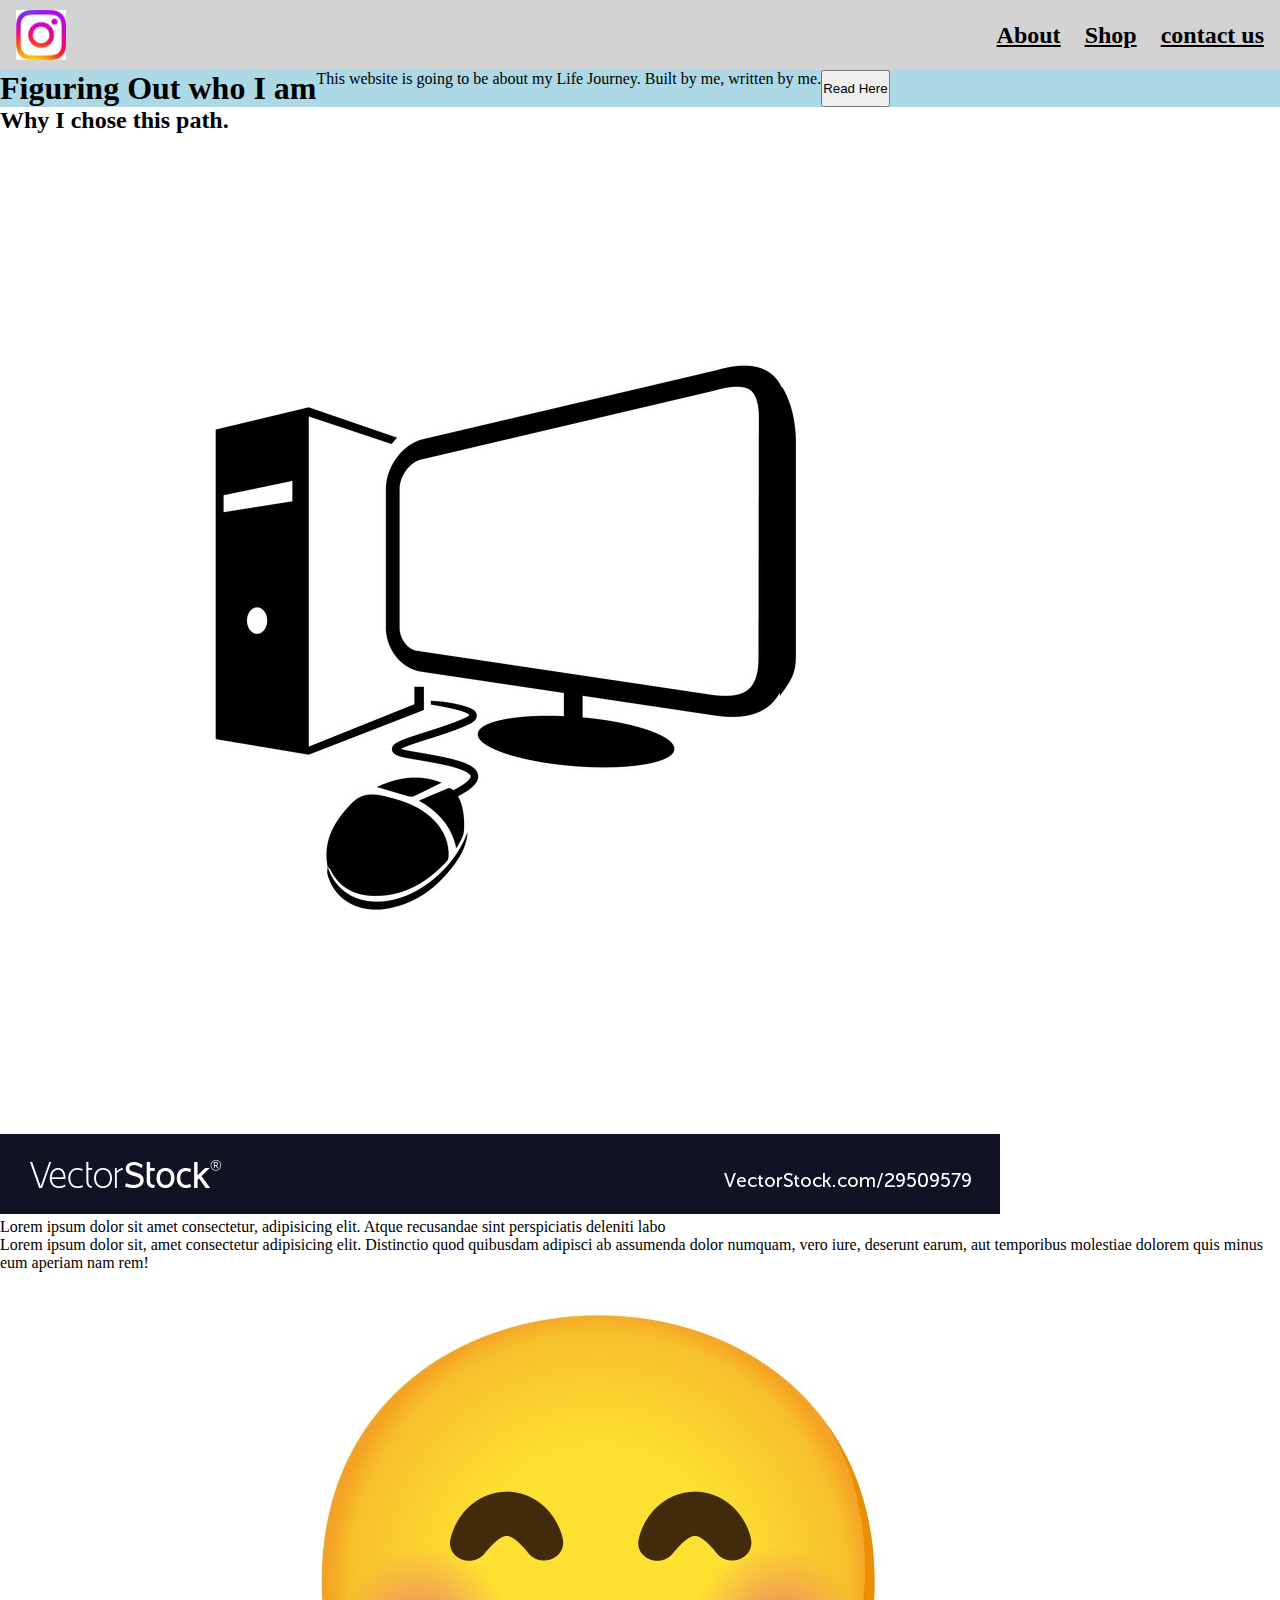
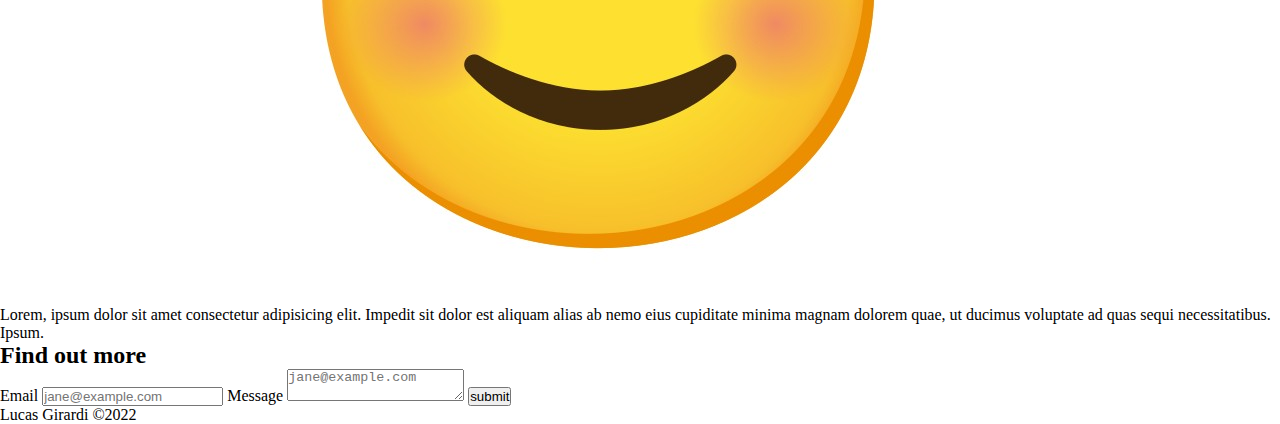
<file: A webstie/index.html>
<!DOCTYPE html>
<html lang="en">
  <head>
    <meta charset="UTF-8" />
    <meta http-equiv="X-UA-Compatible" content="IE=edge" />
    <meta name="viewport" content="width=, initial-scale=1.0" />
    <title>A Life Story</title>
    <link rel="stylesheet" href="/A webstie/style.css" />
  </head>
  <body>
    <section>
      <nav class="nav">
        <img src="../Images/Instagram.jpg" class="logo" alt="Logo" />
        <ul class="List">
          <li><a href="#">About</a></li>
          <li><a href="#">Shop</a></li>
          <li><a href="#">contact us</a></li>
        </ul>
      </nav>

      <header>
        <h1>Figuring Out who I am</h1>
        <p>
          This website is going to be about my Life Journey. Built by me,
          written by me.
        </p>
        <button>Read Here</button>
      </header>
    </section>

    <main>
      <section id="Why Im here">
        <h2>Why I chose this path.</h2>
        <figure class="Figureone">
          <img
            src="../Images/simple-black-color-desktop-computer-logo-icon-vector-29509579.jpg"
            alt="Computer Photo"
          />
        </figure>
        <div>
          <p>
            Lorem ipsum dolor sit amet consectetur, adipisicing elit. Atque
            recusandae sint perspiciatis deleniti labo
          </p>
          <p>
            Lorem ipsum dolor sit, amet consectetur adipisicing elit. Distinctio
            quod quibusdam adipisci ab assumenda dolor numquam, vero iure,
            deserunt earum, aut temporibus molestiae dolorem quis minus eum
            aperiam nam rem!
          </p>
        </div>
      </section>
      <section id="Where I want to be">
        <figure><img src="../Images/smile.jpg" alt="Smile emoji" /></figure>
        <div>
          <p>
            Lorem, ipsum dolor sit amet consectetur adipisicing elit. Impedit
            sit dolor est aliquam alias ab nemo eius cupiditate minima magnam
            dolorem quae, ut ducimus voluptate ad quas sequi necessitatibus.
            Ipsum.
          </p>
        </div>
      </section>
      <section id="more">
        <h2>Find out more</h2>

        <form action=""></form>
        <span>Email</span>
        <input type="text" placeholder="jane@example.com" />
        <span>Message</span>
        <textarea type="text" placeholder="jane@example.com"></textarea>
        <button>submit</button>
      </section>
    </main>
    <footer>Lucas Girardi &copy;2022</footer>
  </body>
</html>
</file>
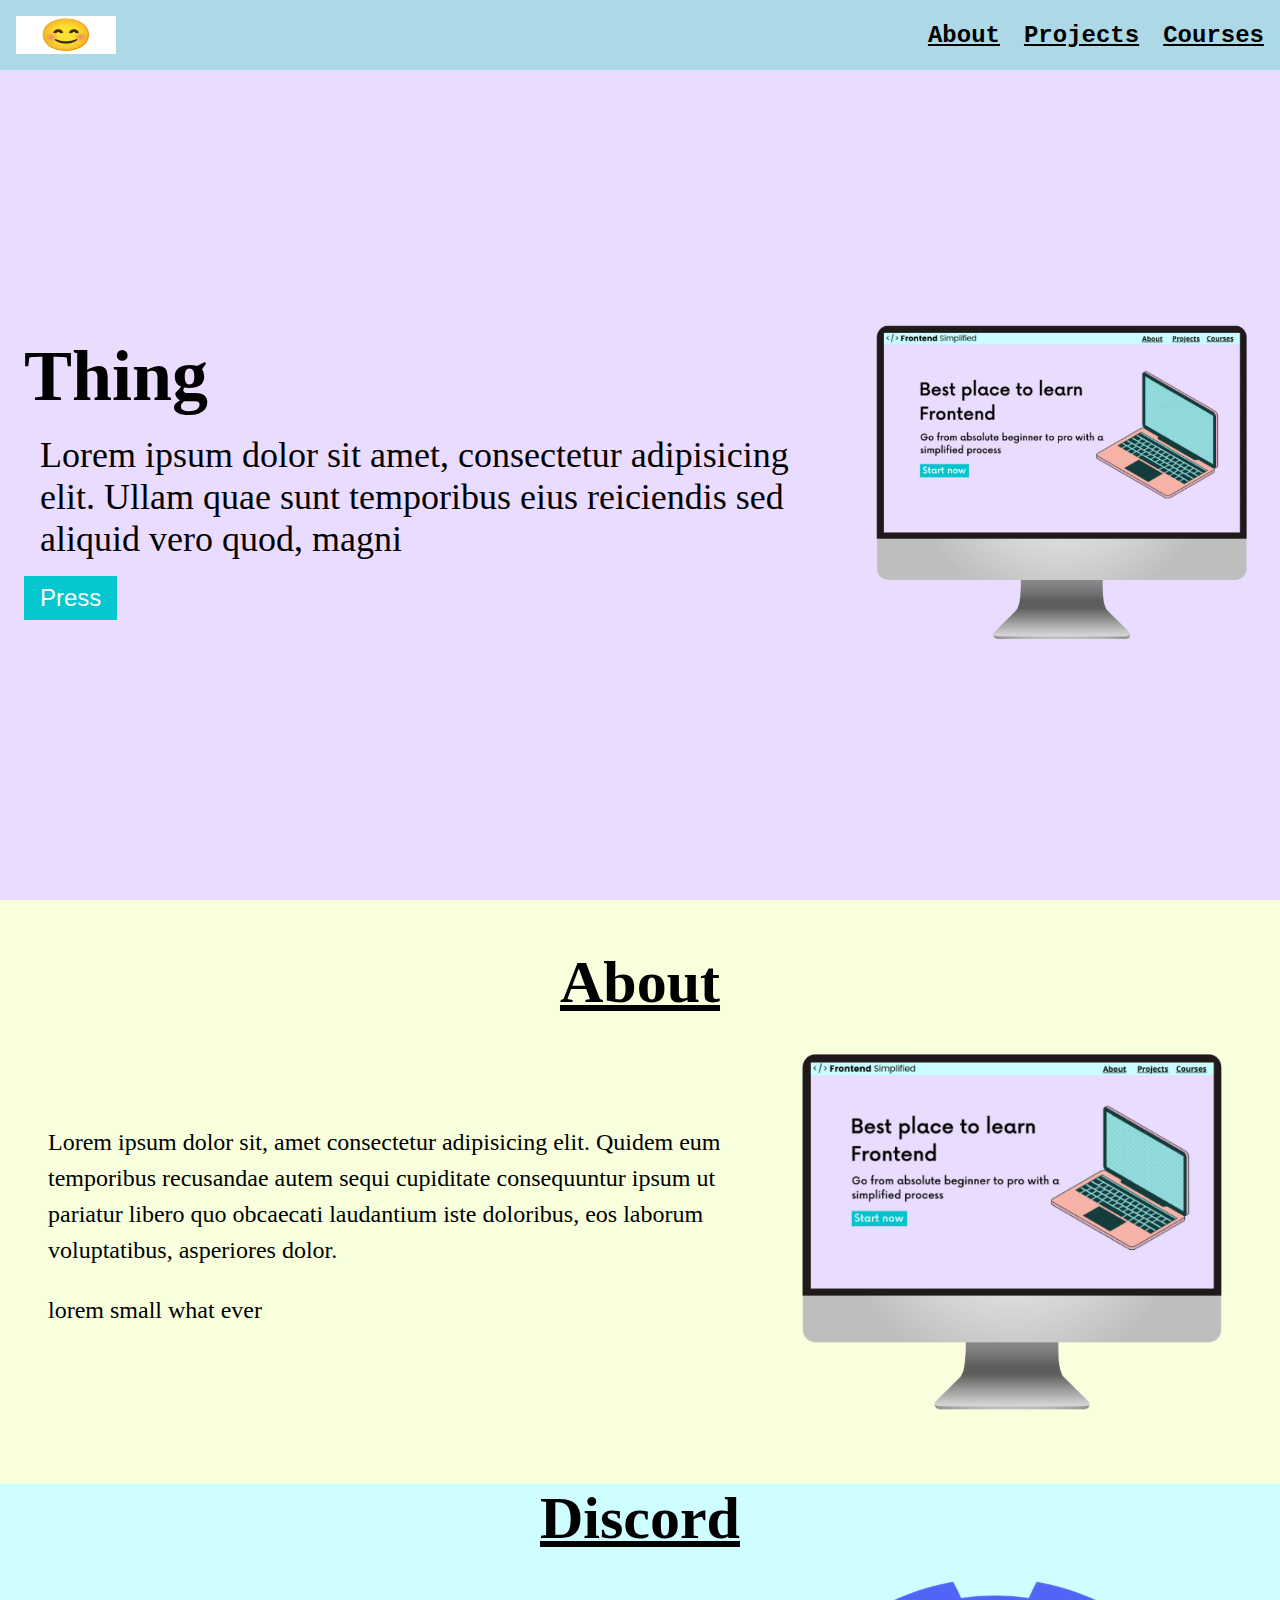
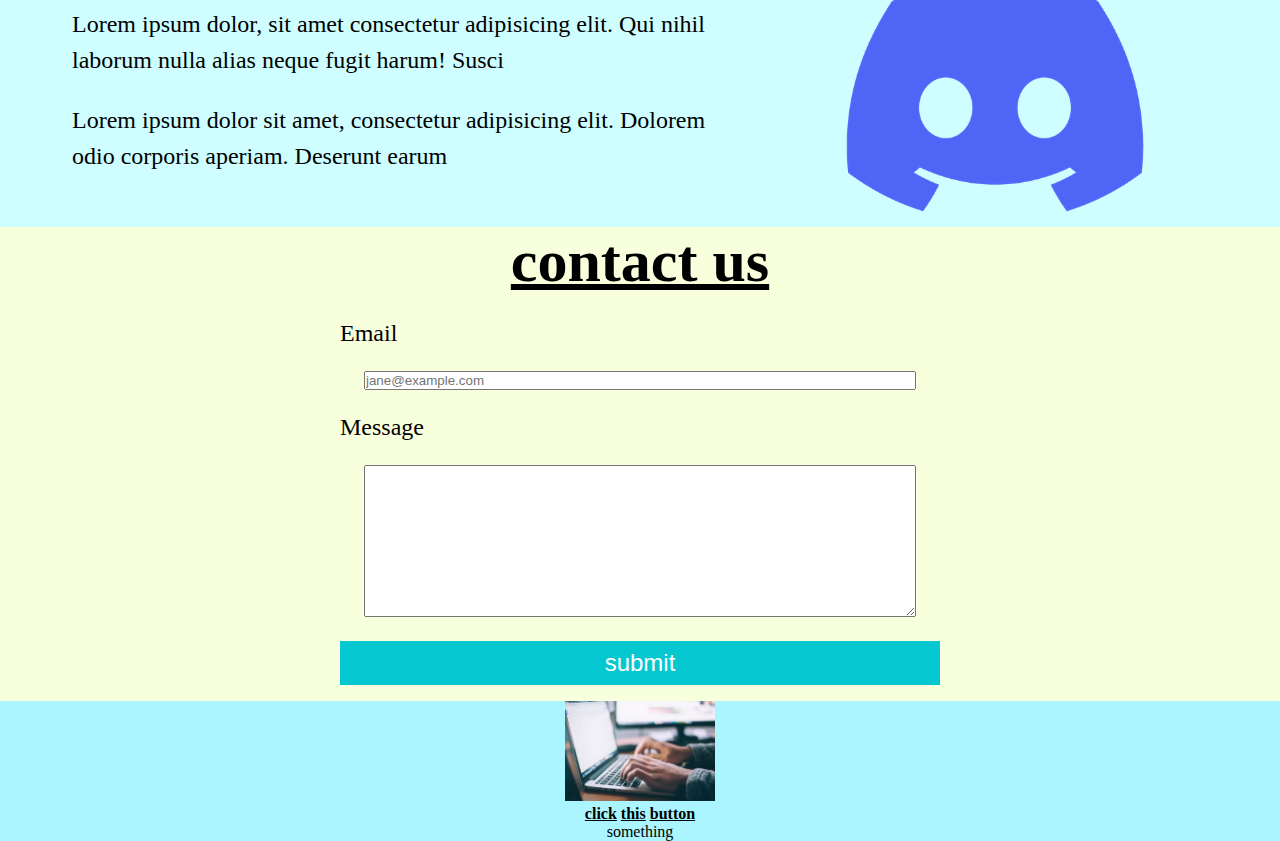
<file: Simplified/index.html>
<!DOCTYPE html>
<html lang="en">
  <head>
    <meta charset="UTF-8" />
    <meta http-equiv="X-UA-Compatible" content="IE=edge" />
    <meta name="viewport" content="width=device-width, initial-scale=1.0" />
    <title>Document</title>
    <link rel="stylesheet" href="./style.css" />
  </head>
  <body>
    <section>
      <nav>
        <img src="../Images/smile.jpg" class="smile" alt="" />
        <ul>
          <li><a href="">About</a></li>
          <li><a href="">Projects</a></li>
          <li><a href="">Courses</a></li>
        </ul>
      </nav>
      <div class="container-1">
        <header>
            <div class="row">
                            <div>
                                <h1>Thing</h1>
                                <p class="subheader">
                                Lorem ipsum dolor sit amet, consectetur adipisicing elit. Ullam
                                quae sunt temporibus eius reiciendis sed aliquid vero quod, magni
                                </p>
                                <button>Press</button>
                            </div>
          
             </div>
          
                            <figure>





            <img
              src="../HTML Practise Assets/laptop.png"
              alt="Laptop Picture"/>
            
          </figure>
        </header>
      </div>
    </section>
    <main>
      <section id="about">
        <h2>About</h2>
        <div class="row">
            <div class="section-desc">
            <div class="section__description--wrapper">
                <p class="section__description--para">
                Lorem ipsum dolor sit, amet consectetur adipisicing elit. Quidem
                eum temporibus recusandae autem sequi cupiditate consequuntur
                ipsum ut pariatur libero quo obcaecati laudantium iste doloribus,
                eos laborum voluptatibus, asperiores dolor.
                </p>
                <p class="section__description--para">lorem small what ever</p>
            </div>
            <figure class="about__image--wrapper">
                <img src="../HTML Practise Assets/laptop.png" alt="" />
            </figure>
            </div>
        </div>
      </section>

      <section id="Discord">
        <h2>Discord</h2>
        <div class="row">
            <div class="section-desc">
            <div class="section-desc">
                <div class="section__description--wrapper">
                <p class="section__description--para">
                    Lorem ipsum dolor, sit amet consectetur adipisicing elit. Qui
                    nihil laborum nulla alias neque fugit harum! Susci
                </p>
                <p class="section__description--para">
                    Lorem ipsum dolor sit amet, consectetur adipisicing elit.
                    Dolorem odio corporis aperiam. Deserunt earum
                </p>
                </div>
                <figure class="about__image--wrapper">
                <img src="../HTML Practise Assets/discord.png" alt="" />
                </figure>
            </div>
        </div>
    </div>
      </section>

      <section id="Contact">
        <h2>contact us</h2>
        <form action="">
          <span>Email</span>
          <input type="text" placeholder="jane@example.com" />
          <span>Message</span>
          <textarea name="" id="" cols="30" rows="10"></textarea>
          <button>submit</button>
        </form>
      </section>
    </main>

    <footer>
      <figure class="footer__photo">
        <img src="../HTML Practise Assets/about.jpg" alt="" />
      </figure>
      <div class="footer-links">
        <a class="footer-link" href="">click</a>
        <a class="footer-link" href="">this</a>
        <a class="footer-link" href="">button</a>
      </div>
      <p>something</p>
    </footer>
  </body>
</html>
</file>
<file: A webstie/style.css>
*{
    margin: 0;
    padding: 0;
    box-sizing: border-box;
}

.nav{

    height: 70px;
    display: flex;
    justify-content: space-between;
    background-color: lightgray;
    align-items: center;
    padding: 0px 16px 0px 16px;
    
}
a{
    color: black;
    font-size: 24px;
    font-weight: bold;
}

.logo{
    width: 50px;
}


ul{
    display: flex;
}

li{
     list-style-type: none;
     padding-left: 24px;
}

header{
    background-color: lightblue;
    display: flex;
    

}

.figureone{}
</file>
<file: Simplified/style.css>
*{
    margin: 0;
    padding: 0;
    box-sizing: border-box;
}

.smile{

    width: 100px;
}

nav{

    font-family: 'Courier New', Courier, monospace;
    font-size: 24px;
    display: flex;
    justify-content: space-between;
    padding: 16px;
    background-color: lightblue;
    height: 70px;
}

header{

    background-color: #eadcff;
    height: calc(100vh - 70px);
    padding:24px; 
    display: flex;
    align-items: center;
    justify-content: center;
}

h1{
    font-size: 72px;
}

.subheader{

    font-size: 36px;
    margin: 16px;
}

button{
    background-color: #05c7cf;
    color: white;
    border: none;
    padding: 8px 16px;
    font-size: 24px;
    cursor: pointer;
}

ul{
    display: flex;
    list-style: none;
    align-items: center;
}

li{
    padding-left: 24px;
}

.row{

    width:100%;
    max-width: 1300px;
    margin: 0 auto;
    display: flex;
    align-items: center;
    justify-content: center;


}
a{
    color: black;
    font-weight: bold;

}

#about,
#discord,
#footer{
    padding: 48px 0;
    background-color: #f8ffdc;
}
h2{
    font-size: 60px;
    text-align: center;
    margin-bottom: 24px;
    text-decoration: underline;
    
}

.section-desc{

    display: flex;
    align-items: center;
    justify-self: center;
    padding: 0 24px 0 24px;
    font-size: 24px;
    line-height: 1.6em;
}

.about__image--wrapper{
    width:40%;
    padding: 0 24px;
}
img{
    width: 100%;
}

.section__description--wrapper{

    width: 60%;
    padding: 0 24px;
}
.section__description--para{

    font-size: 24px;
    line-height: 1.5em;
    margin-bottom: 24px;

}


/*

discord


*/


#Discord{

    background-color: #cefeff;

}


/*

contact us

*/

#Contact{

    background-color: #f8ffdc;


}

form{
    width: 100%;
    max-width: 600px;
    display: flex;
    flex-direction: column;
    margin: 0 auto;
    font-size: 24px;
}

input, textarea{
    margin: 24px;

}

button{
    margin-bottom: 16px;
}

.footer__photo{
 max-width: 480px;
width:150px
;



}

footer{
    background-color: #aaf5ff;
    display: flex;
    flex-direction: column;
    align-items: center ;
}

@media (max-width: 728px) {

    .row{
        flex-direction: column;
    }
}
</file>
